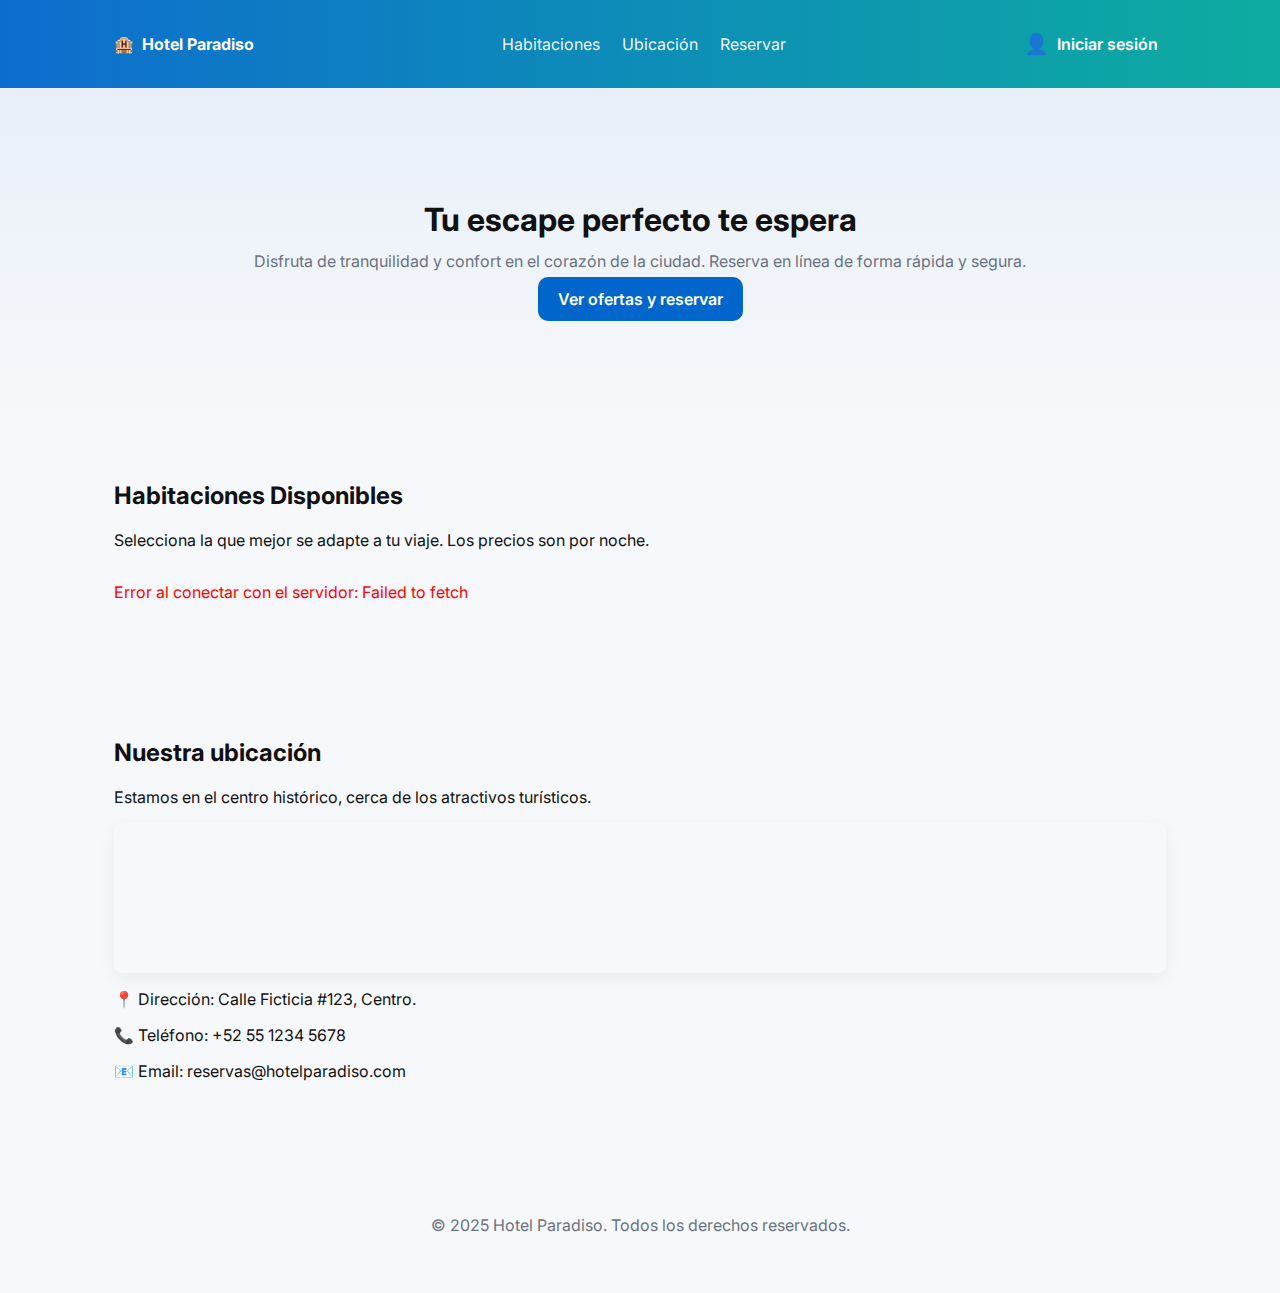
<file: Cliente_web/index.html>
<!DOCTYPE html>
<html lang="es">
<head>
    <meta charset="UTF-8">
    <meta name="viewport" content="width=device-width, initial-scale=1.0">
    <meta name="description" content="Reserva habitaciones en Hotel Paradiso de forma fácil y segura. Ofertas, ubicación y atención personalizada.">
    <title>Hotel Paradiso | Reservas en Línea</title>
    <link rel="preconnect" href="https://fonts.gstatic.com" crossorigin>
    <link href="https://fonts.googleapis.com/css2?family=Inter:wght@400;600;700&display=swap" rel="stylesheet">
    <link rel="stylesheet" href="style.css">
</head>
<body>
    <header role="banner">
        <div class="container">
            <div class="logo" aria-label="Hotel Paradiso">🏨 <span>Hotel Paradiso</span></div>
            <nav role="navigation" aria-label="Menú principal">
                <a href="#habitaciones-lista">Habitaciones</a>
                <a href="#ubicacion-mapa">Ubicación</a>
                <a href="#habitaciones-lista">Reservar</a>
            </nav>
            <!-- Icono / enlace de inicio de sesión -->
            <div class="login-link">
                <a href="login.html" aria-label="Iniciar sesión">
                    <span class="user-icon" title="Iniciar sesión" role="img">👤</span>
                    <span class="login-text">Iniciar sesión</span>
                </a>
            </div>
        </div>
    </header>

    <main>
    <section id="hero" class="seccion" aria-labelledby="hero-title">
        <div class="container" style="text-align:center;padding:48px 24px">
            <h1 id="hero-title">Tu escape perfecto te espera</h1>
            <p class="lema">Disfruta de tranquilidad y confort en el corazón de la ciudad. Reserva en línea de forma rápida y segura.</p>
            <a href="#habitaciones-lista" class="boton-reserva" aria-label="Reservar ahora">Ver ofertas y reservar</a>
        </div>
    </section>

    <section id="habitaciones-lista" class="seccion" aria-labelledby="habitaciones-title">
        <div class="container">
            <h2 id="habitaciones-title">Habitaciones Disponibles</h2>
            <p class="subtitulo">Selecciona la que mejor se adapte a tu viaje. Los precios son por noche.</p>
            <div id="contenedor-habitaciones" class="cards-container">
                <p>Cargando habitaciones...</p>
            </div>
        </div>
    </section>

    <!-- Reserva ahora se realiza en booking.html después de hacer click en "Reservar esta" en la tarjeta -->

    <section id="ubicacion-mapa" class="seccion" aria-labelledby="ubicacion-title">
        <div class="container">
            <h2 id="ubicacion-title">Nuestra ubicación</h2>
            <p class="lema">Estamos en el centro histórico, cerca de los atractivos turísticos.</p>
            <div class="mapa-placeholder" style="margin-bottom:12px;">
                <div class="map-container" style="border-radius:8px;overflow:hidden;box-shadow:0 6px 18px rgba(13,38,59,0.06)">
                    <!-- Cambia lat/lng abajo a las coordenadas reales de tu hotel -->
                    <iframe id="map-iframe" title="Mapa de Hotel Paradiso" src="about:blank" width="100%" height="300" style="border:0;" loading="lazy" referrerpolicy="no-referrer-when-downgrade"></iframe>
                </div>
            </div>
            <div class="contacto-info">
                <p>📍 Dirección: Calle Ficticia #123, Centro.</p>
                <p>📞 Teléfono: +52 55 1234 5678</p>
                <p>📧 Email: reservas@hotelparadiso.com</p>
            </div>
        </div>
    </section>
    </main>

    <footer>
        <div class="container">
            <p>&copy; 2025 Hotel Paradiso. Todos los derechos reservados.</p>
        </div>
    </footer>

    <script src="script.js"></script>
</body>
</html>
</file>
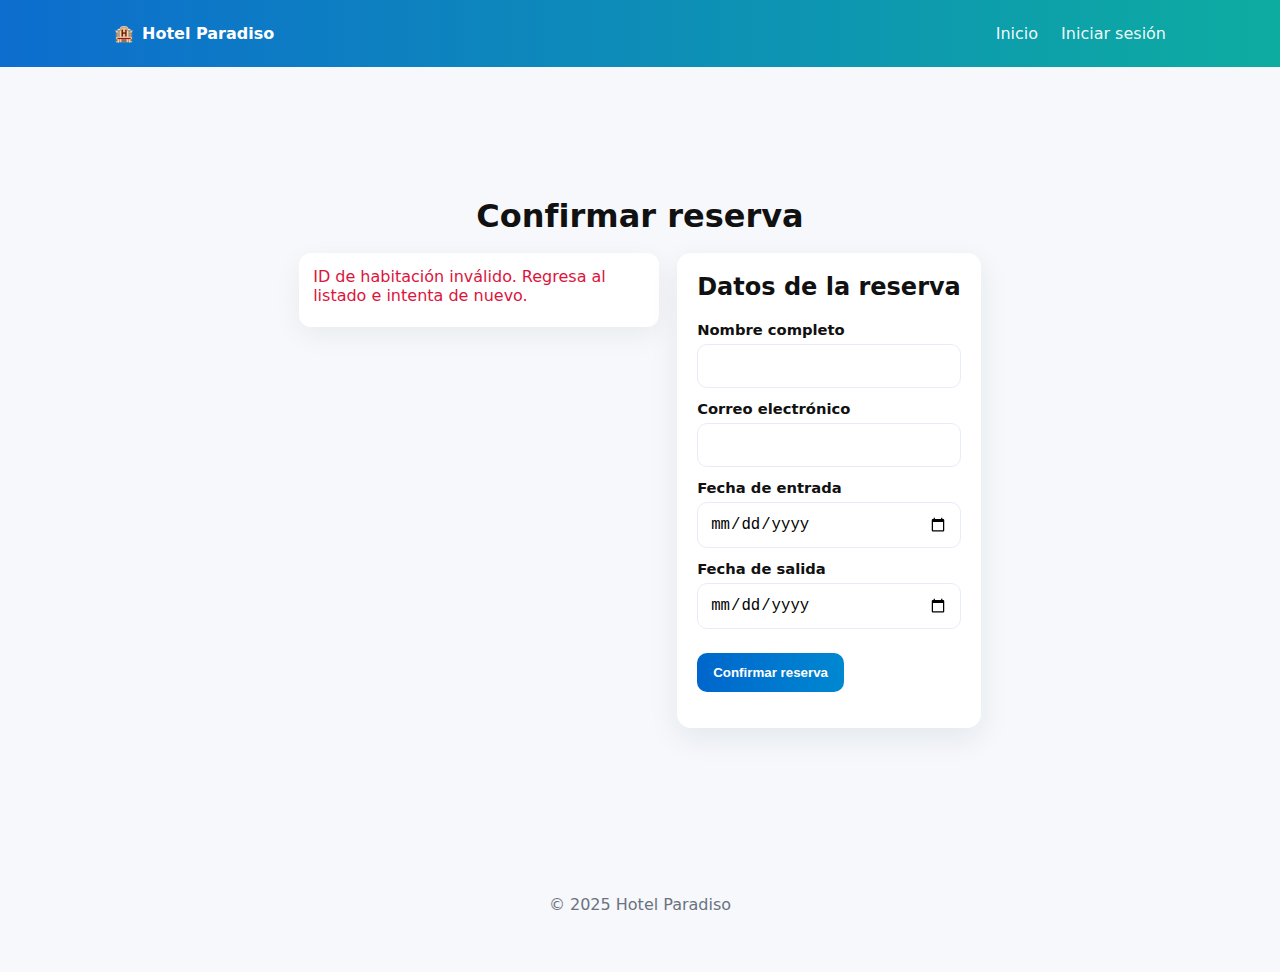
<file: Cliente_web/booking.html>
<!doctype html>
<html lang="es">
<head>
  <meta charset="utf-8">
  <meta name="viewport" content="width=device-width,initial-scale=1">
  <title>Reservar habitación — Hotel Paradiso</title>
  <link href="style.css" rel="stylesheet">
</head>
<body>
  <header role="banner">
    <div class="container" style="display:flex;align-items:center;justify-content:space-between;">
      <div class="logo">🏨 <strong>Hotel Paradiso</strong></div>
      <nav aria-label="Ir al sitio">
        <a href="index.html">Inicio</a>
        <a href="login.html">Iniciar sesión</a>
      </nav>
    </div>
  </header>

  <main>
    <section class="seccion center-screen">
      <div class="container" style="max-width:980px;">
        <h1 style="text-align:center;margin-bottom:18px">Confirmar reserva</h1>

        <div class="booking-layout" style="display:grid;grid-template-columns:360px 1fr;gap:18px;align-items:start">
          <div class="booking-card" id="selected-room">
            <!-- Datos de la habitación seleccionada aparecen aquí -->
            <p class="muted">Cargando habitación seleccionada...</p>
          </div>

          <div class="auth-card" style="padding:20px;">
            <h2 style="margin-top:0">Datos de la reserva</h2>
            <form id="booking-form">
              <input type="hidden" id="booking-room-id" name="habitacion_id">

              <div class="form-group">
                <label for="booking-nombre">Nombre completo</label>
                <input id="booking-nombre" name="nombre_cliente" type="text" required>
              </div>

              <div class="form-group">
                <label for="booking-email">Correo electrónico</label>
                <input id="booking-email" name="email" type="email" required>
              </div>

              <div class="form-group fecha-group">
                <div>
                  <label for="booking-entrada">Fecha de entrada</label>
                  <input id="booking-entrada" name="fecha_entrada" type="date" required>
                </div>
                <div>
                  <label for="booking-salida">Fecha de salida</label>
                  <input id="booking-salida" name="fecha_salida" type="date" required>
                </div>
              </div>

              <button class="boton-submit" type="submit">Confirmar reserva</button>
              <p id="booking-msg" role="status" aria-live="polite"></p>
            </form>
          </div>
        </div>

      </div>
    </section>
  </main>

  <footer>
    <div class="container">
      <p>&copy; 2025 Hotel Paradiso</p>
    </div>
  </footer>

  <script src="booking.js"></script>
</body>
</html>
</file>
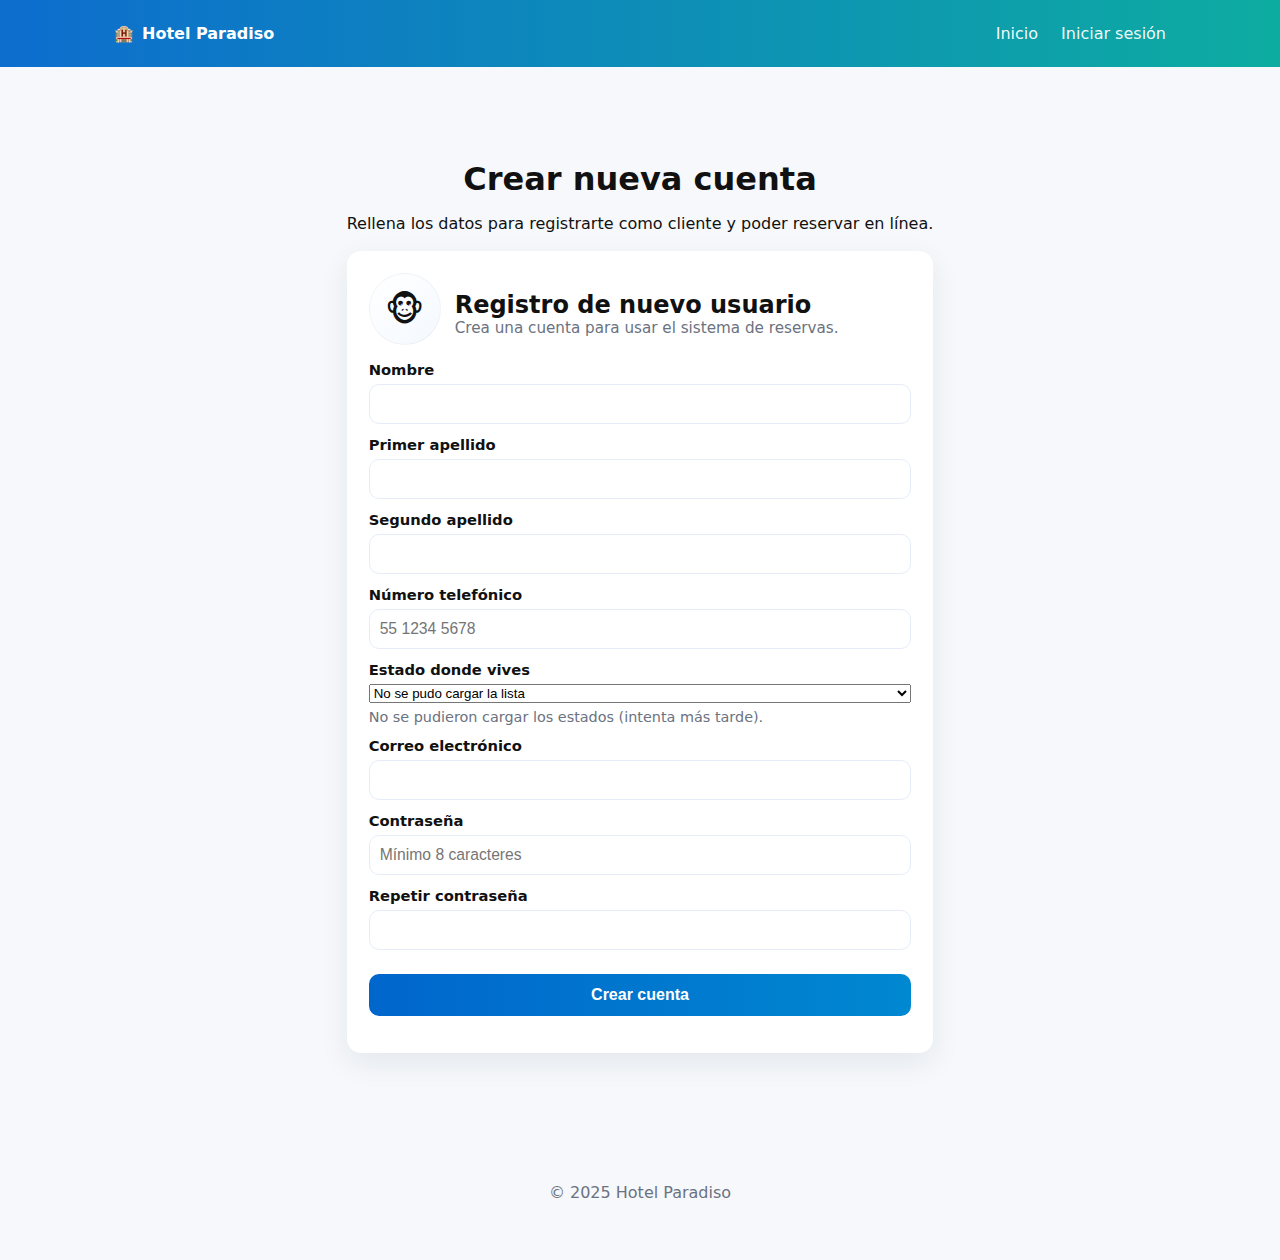
<file: Cliente_web/create-account.html>
<!doctype html>
<html lang="es">
<head>
  <meta charset="utf-8">
  <meta name="viewport" content="width=device-width,initial-scale=1">
  <title>Crear cuenta — Hotel Paradiso</title>
  <link href="style.css" rel="stylesheet">
</head>
<body>
  <header role="banner">
    <div class="container" style="display:flex;align-items:center;justify-content:space-between;">
      <div class="logo">🏨 <strong>Hotel Paradiso</strong></div>
      <nav aria-label="Ir al sitio">
        <a href="index.html">Inicio</a>
        <a href="login.html">Iniciar sesión</a>
      </nav>
    </div>
  </header>

  <main>
    <section class="seccion center-screen" style="padding:48px 24px;">
      <div class="container create-account-only" style="max-width:760px;margin:0 auto;">
        <h1 style="text-align:center;margin-bottom:8px;">Crear nueva cuenta</h1>
        <p class="muted" style="text-align:center;margin-bottom:18px">Rellena los datos para registrarte como cliente y poder reservar en línea.</p>

        <div class="auth-card" style="text-align:left;">
          <div style="display:flex;align-items:center;gap:14px;margin-bottom:6px">
            <div class="auth-avatar" aria-hidden="true">🐵</div>
            <div>
              <h2 style="margin:0">Registro de nuevo usuario</h2>
              <p class="muted" style="margin:0;font-size:0.95rem">Crea una cuenta para usar el sistema de reservas.</p>
            </div>
          </div>
          <form id="create-form" novalidate>
            <div class="form-group">
              <label for="nombre">Nombre</label>
              <input id="nombre" name="nombre" type="text" required>
            </div>
            <div class="form-group">
              <label for="apellido1">Primer apellido</label>
              <input id="apellido1" name="apellido1" type="text" required>
            </div>
            <div class="form-group">
              <label for="apellido2">Segundo apellido</label>
              <input id="apellido2" name="apellido2" type="text">
            </div>
            <div class="form-group">
              <label for="telefono">Número telefónico</label>
              <input id="telefono" name="telefono" type="tel" placeholder="55 1234 5678" required>
            </div>
            <div class="form-group">
              <label for="estado">Estado donde vives</label>
              <select id="estado" name="estado" required>
                <option value="">Cargando estados...</option>
              </select>
              <small id="estado-help" class="muted" style="display:block;margin-top:6px">Selecciona el estado donde resides.</small>
            </div>
            <div class="form-group">
              <label for="email">Correo electrónico</label>
              <input id="email" name="email" type="email" required>
            </div>
            <div class="form-group">
              <label for="password">Contraseña</label>
              <input id="password" name="password" type="password" required placeholder="Mínimo 8 caracteres">
            </div>
            <div class="form-group">
              <label for="password2">Repetir contraseña</label>
              <input id="password2" name="password2" type="password" required>
            </div>
            <button class="boton-submit" type="submit">Crear cuenta</button>
            <p id="create-msg" class="muted" aria-live="polite"></p>
          </form>
        </div>

      </div>
    </section>
  </main>

  <footer>
    <div class="container">
      <p>&copy; 2025 Hotel Paradiso</p>
    </div>
  </footer>

  <script src="create-account.js"></script>
</body>
</html>
</file>
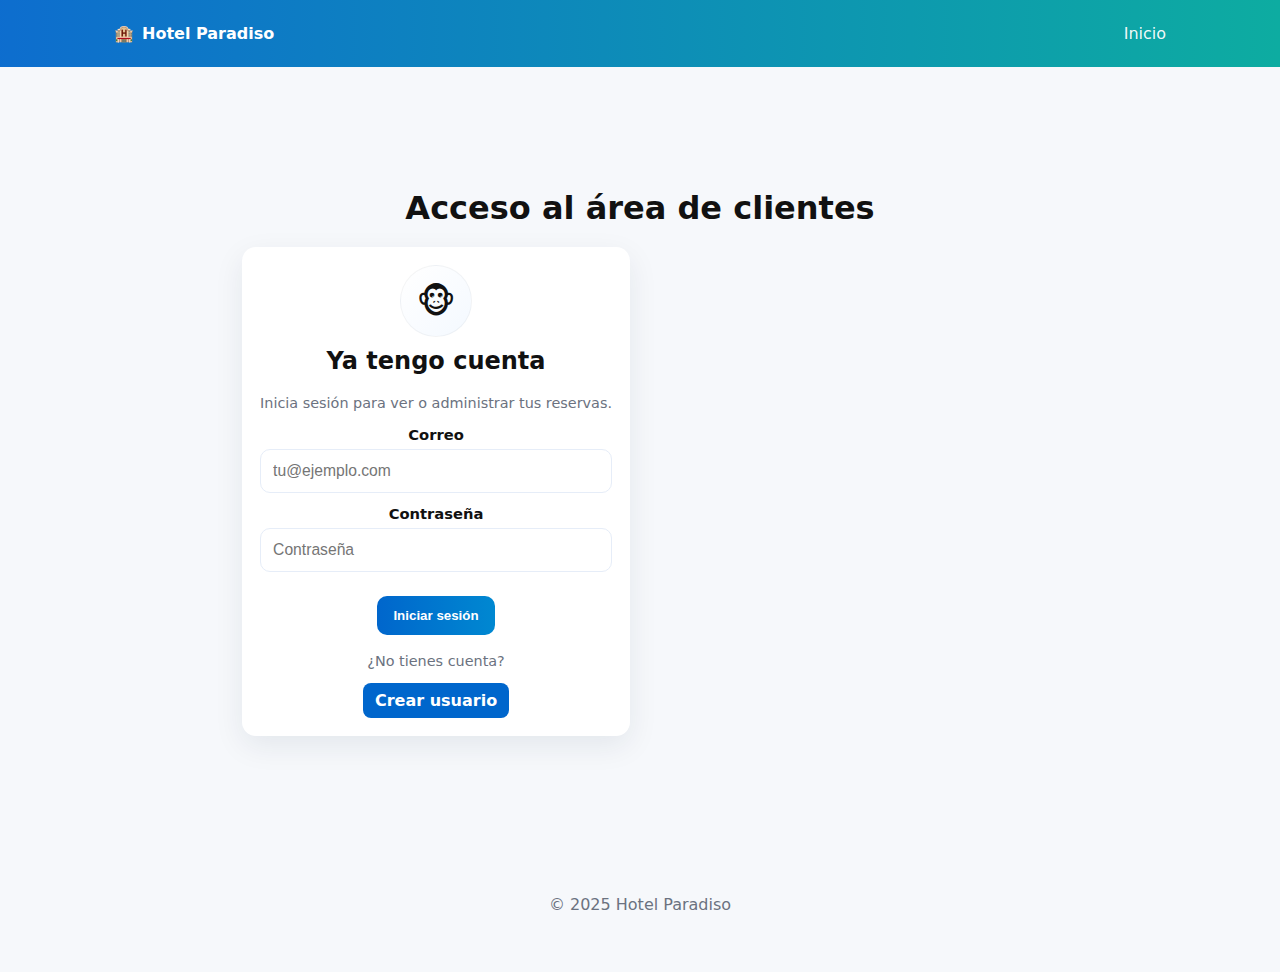
<file: Cliente_web/login.html>
<!doctype html>
<html lang="es">
<head>
  <meta charset="utf-8">
  <meta name="viewport" content="width=device-width,initial-scale=1">
  <title>Iniciar sesión / Registrar — Hotel Paradiso</title>
  <link href="style.css" rel="stylesheet">
</head>
<body>
  <header role="banner">
    <div class="container" style="display:flex;align-items:center;justify-content:space-between;">
      <div class="logo">🏨 <strong>Hotel Paradiso</strong></div>
      <nav aria-label="Ir al sitio">
        <a href="index.html">Inicio</a>
      </nav>
    </div>
  </header>

  <main>
    <section class="seccion center-screen" style="padding:48px 24px;">
      <div class="container">
        <h1 style="text-align:center;margin-bottom:20px;">Acceso al área de clientes</h1>

        <div class="auth-container">
          <!-- LOGIN ONLY -->
          <div class="auth-card" style="max-width:480px;margin:0 auto;text-align:center;">
            <div class="auth-avatar" aria-hidden="true">🐵</div>
            <h2>Ya tengo cuenta</h2>
            <p class="muted">Inicia sesión para ver o administrar tus reservas.</p>
            <form id="login-form" novalidate>
              <div class="form-group">
                <label for="login-email">Correo</label>
                <input id="login-email" name="email" type="email" required placeholder="tu@ejemplo.com">
              </div>
              <div class="form-group">
                <label for="login-password">Contraseña</label>
                <input id="login-password" name="password" type="password" required placeholder="Contraseña">
              </div>
              <button class="boton-submit" type="submit">Iniciar sesión</button>
              <p id="login-msg" class="muted" aria-live="polite"></p>
            </form>

            <!-- Link para crear cuenta (aparece sólo si el usuario no tiene cuenta) -->
            <div style="margin-top:18px;text-align:center">
              <p class="muted">¿No tienes cuenta?</p>
              <a href="create-account.html" class="boton-reserva" style="text-decoration:none;padding:8px 12px;border-radius:8px;display:inline-block">Crear usuario</a>
            </div>
          </div>
        </div>

      </div>
    </section>
  </main>

  <footer>
    <div class="container">
      <p>&copy; 2025 Hotel Paradiso</p>
    </div>
  </footer>

  <script src="login.js"></script>
</body>
</html>
</file>
<file: Cliente_web/style.css>
/* Estilos principales para Landing Page Hotel Paradiso */
:root{
    --accent:#0066cc;
    --accent-2:#00a89c;
    --bg:#f6f8fb;
    --card:#ffffff;
    --muted:#6b7280;
    --radius:12px;
    --max-width:1100px;
    font-family: 'Inter', system-ui, -apple-system, 'Segoe UI', Roboto, 'Helvetica Neue', Arial;
}
*{box-sizing:border-box}
html,body{height:100%;margin:0;background:var(--bg);color:#111}
.container{max-width:var(--max-width);margin:0 auto;padding:24px}
header{background:linear-gradient(90deg, rgba(0,102,204,0.95), rgba(0,168,156,0.95));color:#fff}
header .container{display:flex;align-items:center;justify-content:space-between}
.logo{font-weight:700;display:flex;gap:8px;align-items:center}
nav a{color:rgba(255,255,255,0.95);text-decoration:none;margin-left:18px}
nav a:hover{text-decoration:underline}

/* Hero */
#hero{padding:64px 24px;background:linear-gradient(180deg, rgba(0,102,204,0.06), transparent);text-align:center}
#hero h1{font-size:2rem;margin:0 0 12px}
#hero p.lema{color:var(--muted);margin:0 0 18px}
.boton-reserva{background:var(--accent);color:#fff;padding:12px 20px;border-radius:10px;text-decoration:none;font-weight:600}
.boton-reserva:hover{opacity:0.95}

/* Sections */
.seccion{padding:36px 24px}
.seccion h2{margin-top:0}
.cards-container{display:grid;grid-template-columns:repeat(auto-fit,minmax(240px,1fr));gap:16px}
.habitacion-card{background:var(--card);padding:16px;border-radius:10px;box-shadow:0 6px 18px rgba(13,38,59,0.06)}
.habitacion-card h3{margin:0 0 8px}
.habitacion-card p{margin:0 0 12px;color:var(--muted)}
.habitacion-card button{background:var(--accent-2);border:none;color:#fff;padding:8px 12px;border-radius:8px;cursor:pointer}

.habitacion-img{width:100%;height:160px;object-fit:cover;border-radius:8px;margin-bottom:10px}
.map-container iframe{display:block;width:100%;height:100%;border:0}

/* Form */
.formulario-fondo{background:linear-gradient(180deg,#fff, #f9fbfd);border-radius:12px;margin:16px 0;padding:18px}
form{max-width:720px;margin:0 auto}
.form-group{display:flex;flex-direction:column;margin-bottom:12px}
.form-group label{font-size:0.9rem;margin-bottom:6px}
.form-group input{padding:10px;border-radius:8px;border:1px solid #e5e7eb}
.fecha-group{display:flex;gap:12px}
.fecha-group > div{flex:1}
.boton-submit{background:var(--accent);color:#fff;padding:12px 16px;border:none;border-radius:10px;font-weight:700;cursor:pointer}
.boton-submit[disabled]{opacity:0.6;cursor:progress}
#mensaje-reserva{margin-top:12px;font-weight:600}

/* Footer */
footer{padding:18px;text-align:center;color:var(--muted)}

/* Responsive tweaks */
@media (max-width:720px){
    .fecha-group{flex-direction:column}
    header .container{flex-direction:column;gap:10px;align-items:flex-start}
    nav a{margin-left:0}
}

/* --- Login / Register styles --- */
.login-link{display:flex;align-items:center;gap:8px}
.login-link a{color:#fff;text-decoration:none;display:flex;align-items:center;gap:8px;padding:8px;border-radius:8px}
.user-icon{font-size:20px;display:inline-block}
.login-text{font-weight:600}

.auth-container{display:grid;grid-template-columns:1fr 1fr;gap:20px;margin-top:16px}
.auth-card{background:var(--card);padding:18px;border-radius:14px;box-shadow:0 10px 30px rgba(13,38,59,0.08);transition:transform .18s ease,box-shadow .18s ease}
.auth-card:hover{transform:translateY(-3px);box-shadow:0 18px 45px rgba(13,38,59,0.12)}
.auth-card h2{margin-top:0}

/* avatar circular (emoji or svg) */
.auth-avatar{width:72px;height:72px;border-radius:50%;display:inline-flex;align-items:center;justify-content:center;background:linear-gradient(135deg,#ffffff,#f4f9ff);font-size:34px;border:1px solid rgba(0,0,0,0.04);margin-bottom:10px}
.auth-card .muted{color:var(--muted);font-size:0.9rem}

.auth-card input{padding:12px;border-radius:10px;border:1px solid #e6edf8;background:#fff;font-size:0.98rem}
.auth-card input:focus{outline:none;box-shadow:0 6px 18px rgba(0,102,204,0.06);border-color:var(--accent)}
.auth-card label{font-weight:600;font-size:0.92rem;margin-bottom:6px;display:block}

/* Mobile */
@media (max-width:900px){
    .auth-container{grid-template-columns:1fr}
}

/* Centrar la pantalla de autenticación (login & create-account) */
.center-screen{display:flex;align-items:center;justify-content:center;min-height:calc(100vh - 130px);padding:24px}
.auth-helper{display:block;text-align:center;margin-top:12px;color:var(--muted)}

.create-account-only .auth-card{max-width:760px;margin:0 auto}

/* Booking page styles */
.booking-layout{gap:20px}
.booking-card{background:var(--card);padding:14px;border-radius:12px;box-shadow:0 8px 28px rgba(13,38,59,0.06)}
.booking-card h3{margin:8px 0 4px}
.booking-card p{margin:0 0 8px}

@media (max-width:920px){
    .booking-layout{grid-template-columns:1fr;}
    .center-screen{padding-top:40px;padding-bottom:40px}
}

.auth-card .form-group input{width:100%}
.auth-card .boton-submit{margin-top:12px;padding:12px 16px;border-radius:10px;background:linear-gradient(90deg,var(--accent),#0088d1);border:none;color:#fff;font-weight:700;cursor:pointer;transition:transform .12s ease,opacity .12s ease}
.auth-card .boton-submit:hover{transform:translateY(-2px);opacity:0.98}
.auth-card p[aria-live]{margin-top:10px;font-weight:600}

/* Página Crear Cuenta - ligera variación */
.create-account-only .auth-card{padding:22px}
.create-account-only input{padding:10px}
.create-account-only .boton-submit{width:100%;font-size:1rem}
</file>
